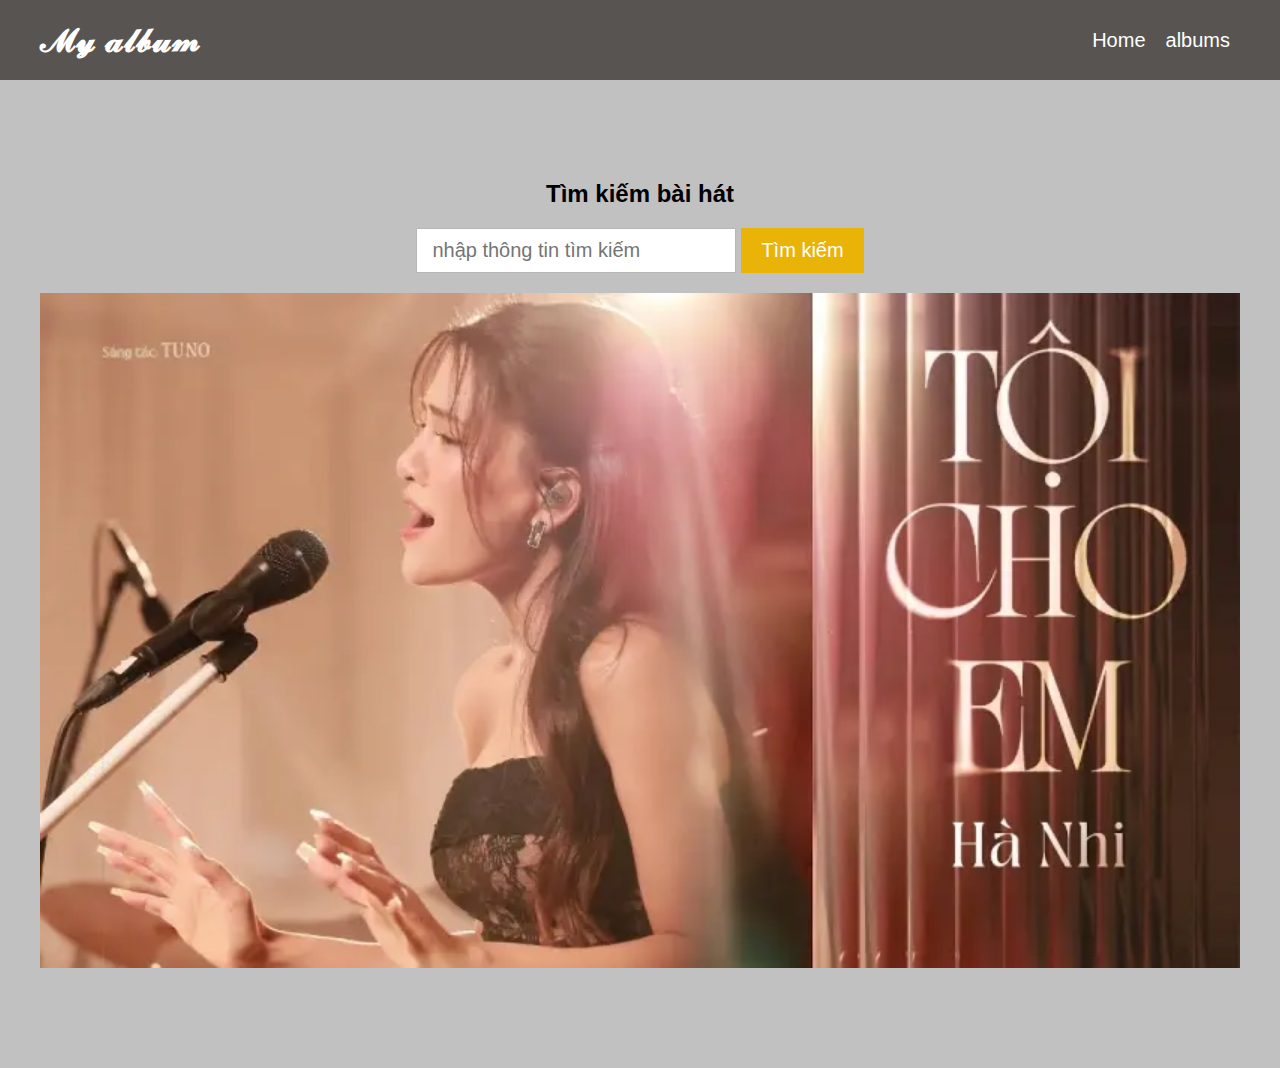
<file: index.html>
<!DOCTYPE html>
<html lang="en">
<head>
    <meta charset="UTF-8">
    <meta name="viewport" content="width=device-width, initial-scale=1.0">
    <title>Document</title>
    <link rel="stylesheet" href="./style.css">
</head>
<body>
    <header>
        <div class="container">
            <h1><a href="./index.html">𝓜𝔂 𝓪𝓵𝓫𝓾𝓶</a></h1>
            <ul class="nav-menu">
                <li><a href="./index.html">Home</a></li>
                <li><a href="./albums.html">albums</a></li>
            </ul>
        </div>
    </header>
    <div class="container">
        <div class="home">
            <h2>Tìm kiếm bài hát</h2>
            <form action="#" class="formFilter">
                <div class="form-group">
                    <div class="free-word-filter">
                        <input type="text" placeholder="nhập thông tin tìm kiếm" id="keyword" name="keyword">
                        <button type="submit">Tìm kiếm</button>
                    </div>                                
                </div>
            </form>
            <img src="./images/album.jpg" alt="">
        </div>
    </div>
    <script src="https://code.jquery.com/jquery-3.7.1.js"></script>
    <script src="./common.js"></script>
</body>
</file>
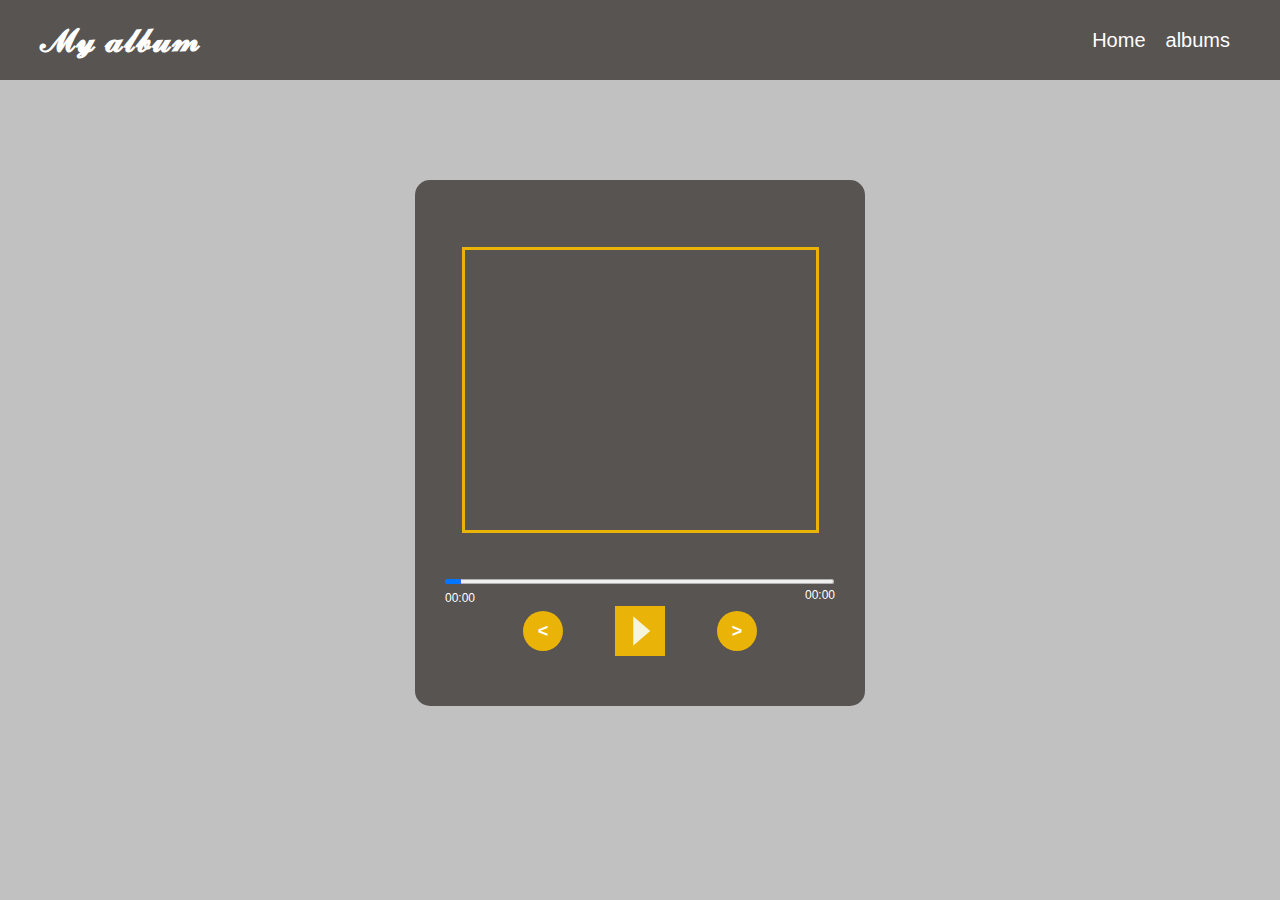
<file: songs.html>
<!DOCTYPE html>
<html lang="en">
<head>
    <meta charset="UTF-8">
    <meta name="viewport" content="width=device-width, initial-scale=1.0">
    <title>Document</title>
    <link rel="stylesheet" href="./style.css">
</head>
<body class="songs-page">
    <header>
        <div class="container">
            <h1><a href="./index.html">𝓜𝔂 𝓪𝓵𝓫𝓾𝓶</a></h1>
            <ul class="nav-menu">
                <li><a href="./index.html">Home</a></li>
                <li><a href="./albums.html">albums</a></li>
            </ul>
        </div>
    </header>
    <div class="container">
        <audio src="" id="audio"></audio>
        <div class="player-container">
            <h2 class="name"></h2>
            <p class="artist"></p>
            <div class="box-disk">
                
            </div>
            <div class="music-slider">
                <input type="range" value="0" class="time-bar"/>
                <span class="current-time">00:00</span>
                <span class="music-time">00:00</span>
            </div>
            <div class="controls">
                <button class="btn prev">&lt;</button>
                <button class="btn-play pause">
                    <span></span>
                    <span></span>
                </button>
                <button class="btn next">&gt;</button>
            </div>
            <div class="list-song">
            </div>
        </div>
    </div>
    <script src="https://code.jquery.com/jquery-3.7.1.js"></script>
    <script src="./common.js"></script>
</body>
</file>
<file: style.css>
*{
    margin: 0px;
    padding: 0px;
    box-sizing: border-box;
}
img {
    width: 100%;
}

body{
    font-family: sans-serif;
    background-color: #c1c1c1;
}
.container {
    width: 100%;
    max-width: 1200px;
    margin: 0 auto;
}
header + .container {
    padding: 100px 0;
}
header .container {
    display: flex;
    justify-content: space-between;
    align-items: center;
    height: 100%;
}
header {
    width: 100%;
    height: 80px;
    background-color: #585451;
}
header h1 a {
    text-decoration: none;
    color: #fff;
}
.nav-menu {
    display: flex;
    justify-content: space-between;
    align-items: center;
    list-style: none;
}
.nav-menu li a {
    padding: 5px 10px;
    text-decoration: none;
    color: #fff;
    font-size: 20px;
}
.nav-menu li a:hover {
    color: #eab308;
}
.home {
    display: flex;
    flex-direction: column;
    align-items: center;
    gap: 20px;
}
.free-word-filter {
    display: flex;
    flex-wrap: wrap;
    align-items: center;
    justify-content: center;
}
.free-word-filter input {
    width: 320px;
    margin-right: 5px;
    border: 1px solid #B7B7B7;
    height: 45px;
    font-size: 20px;
    padding: 15px;
}
.free-word-filter button {
    height: 45px;
    padding: 10px 20px;
    font-size: 20px;
    color: #fff;
    background-size: contain;
    border: none;
    background-color: #eab308;
    transition: all 0.5s;
    cursor: pointer;
}
.albums {
    display: flex;
    flex-wrap: wrap;
    justify-content: space-between;
    align-items: flex-start;
}
.album {
    width: 30%;
    margin-bottom: 20px;
}
.album a {
    display: inline-block;
    width: 100%;
    transition: all 0.4s;
    text-decoration: none;
    color: purple;
    font-size: 20px;
}
.album a:hover {
    transform: scale(1.05);
}
.album p {
    text-align: center;
}
.player-container{
    width: 450px;
    border-radius: 15px;
    background: #585451;
    padding: 30px;
    overflow: hidden;
    color: #fff;
    margin: 0 auto;
}
.name,
.artist{
    text-align: center;
    text-transform: capitalize;
}
.name{
    font-size: 25px;
    font-weight: 500;
    margin-bottom: 10px;
    color: #eab308;
}
.artist{
    font-size: 15px;
}
.box-disk{
    width: 90%;
    height: 280px;
    position: relative;
    display: block;
    margin: 40px auto;
    background-repeat: no-repeat;
    background-position: top left;
    background-size: 100% auto;
    box-shadow: 0 0 0 3px #eab308;
    background-position: center center;
}
.box-disk.play{
    animation-play-state: running;
}
.music-slider{
    width: 100%;
    float: left;
    position: relative;
}
.time-bar{
    width: 100%;
    height: 5px;
    border-radius: 10px;
    background: #ccc;
    cursor: pointer;
    overflow: hidden;   
}
.time-bar::-webkit-slider-thumb{
    -webkit-appearance: none;
    width: 1px;
    height: 20px;
    background: forestgreen;
    box-shadow: -400px 0 0 400px royalblue;
}
.current-time,
.music-time{
    font-size: 12px;
}
.music-time{
    position: absolute;
    float: left;
    right: 0;
}
.controls{
    width: 60%;
    display: flex;
    justify-content: space-between;
    margin: auto;
    margin-top: 20px;
}
.btn-play{
    position: relative;
    width: 50px;
    height: 50px;
    background: #eab308;
    cursor: pointer;
    border: none;
}
.btn-play span{
    position: absolute;
    top:50%;
    left: 25%;
    transform: translateY(-50%);
    width: 10px;
    height: 30px;
    border-radius: 2px;
    background: beige;
    clip-path: polygon(0 0, 100% 0, 100% 100%, 0% 100%);
    transition: .5s;
}
.btn-play span:nth-child(2){
    left: 55%;
    transform-origin: center;
}
.btn-play.pause span:nth-child(2){
    transform:translateY(-50%) scaleY(0);
}
.btn-play.pause span:nth-child(1){
    width: 35%;
    left: 53%;
    transform:translate(-50%,-50%);
    border-radius: 0;
    clip-path: polygon(0 0, 100% 50%, 100% 50%, 0% 100%);
}

.btn{
    width: 40px;
    height: 40px;
    background: #eab308;
    border-radius: 50%;
    display: flex;
    justify-content: center;
    align-items: center;
    border: none;
    cursor: pointer;
    margin-top: 5px;
    color: #fff;
    font-size: 18px;
    font-weight: bold;
}
.list-song {
    margin-top: 20px;
}
.song {
    margin-bottom: 5px;
}
.song.active {
    color: #eab308;
}
.song:hover {
    cursor: pointer;
    text-decoration: underline;
}
@media only screen and (max-width: 767px) {
    .container {
        width: 95%;
    }
    .albums {
        flex-wrap: wrap;
        flex-direction: column;
    }
    .album {
        width: 100%;
    }
    .player-container {
        width: 100%;
        padding: 20px 10px;
    }
    .name {
        font-size: 20px;
    }
  }
</file>
